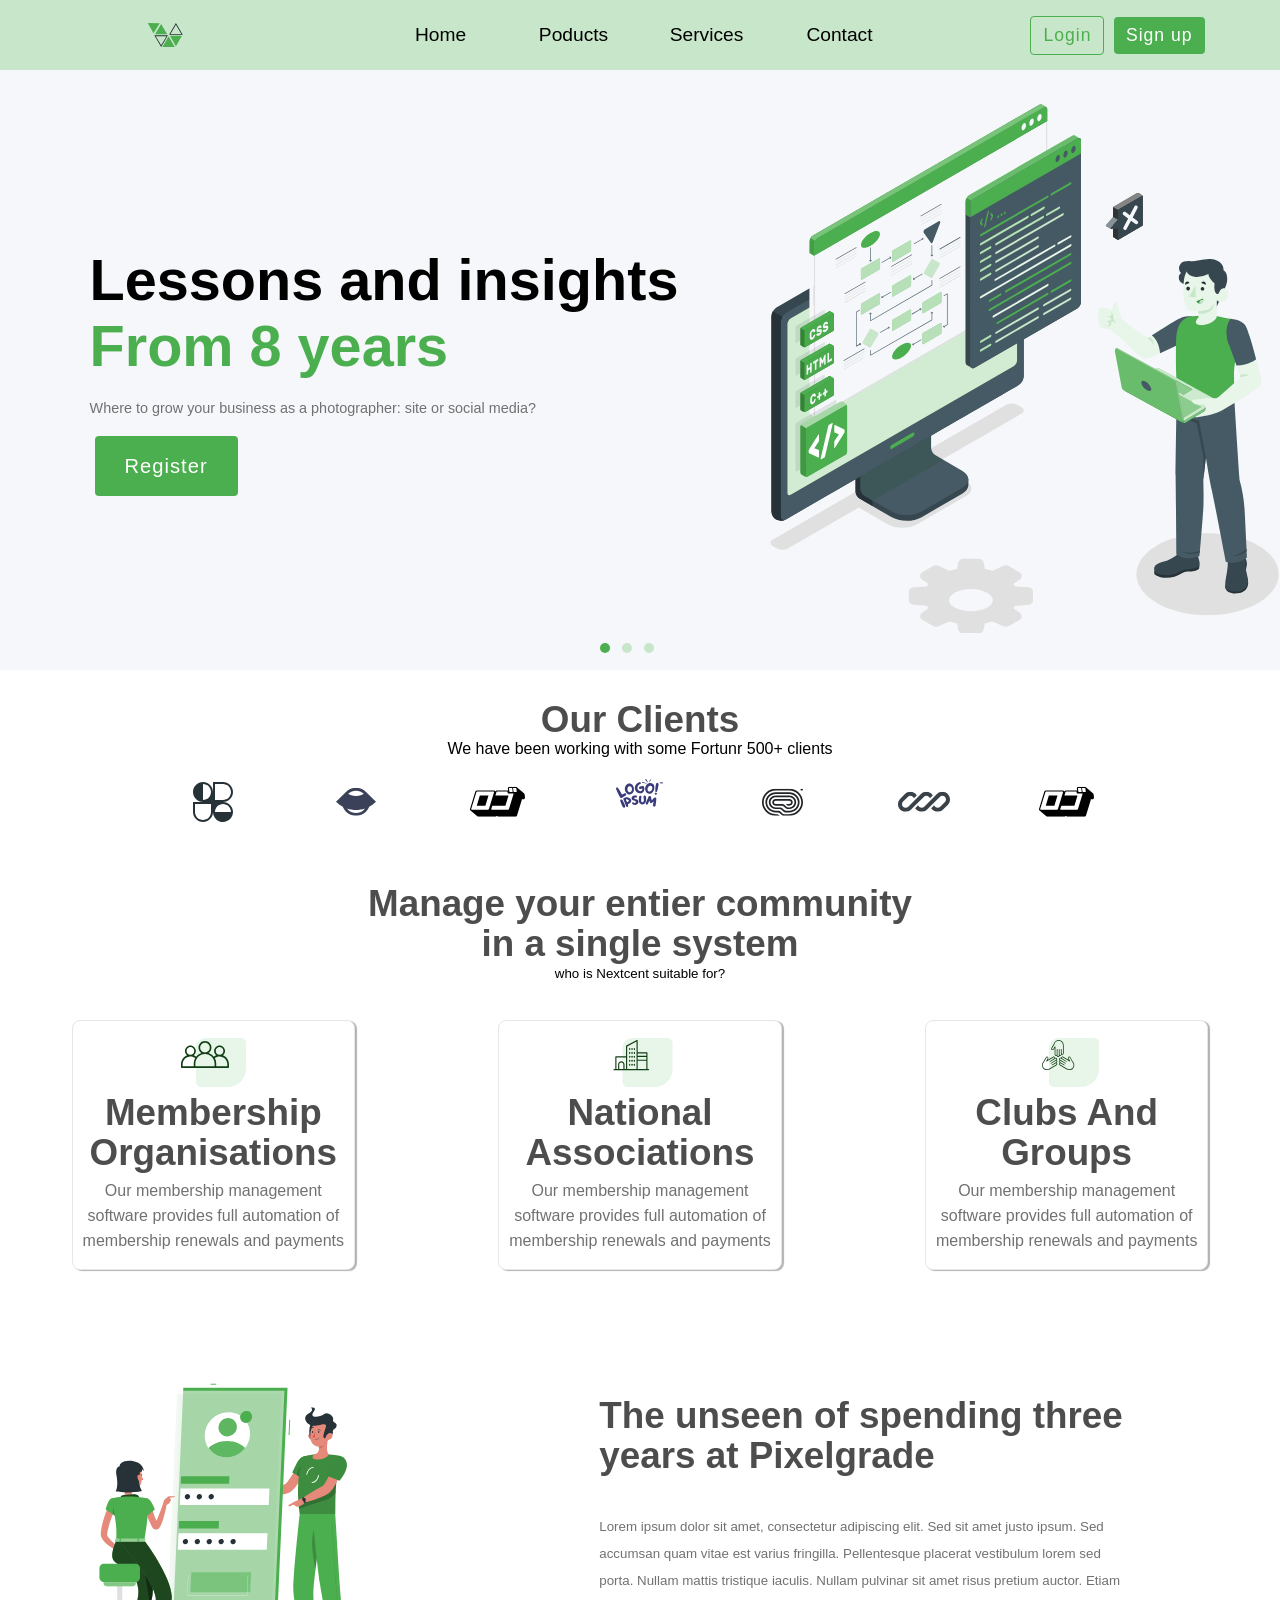
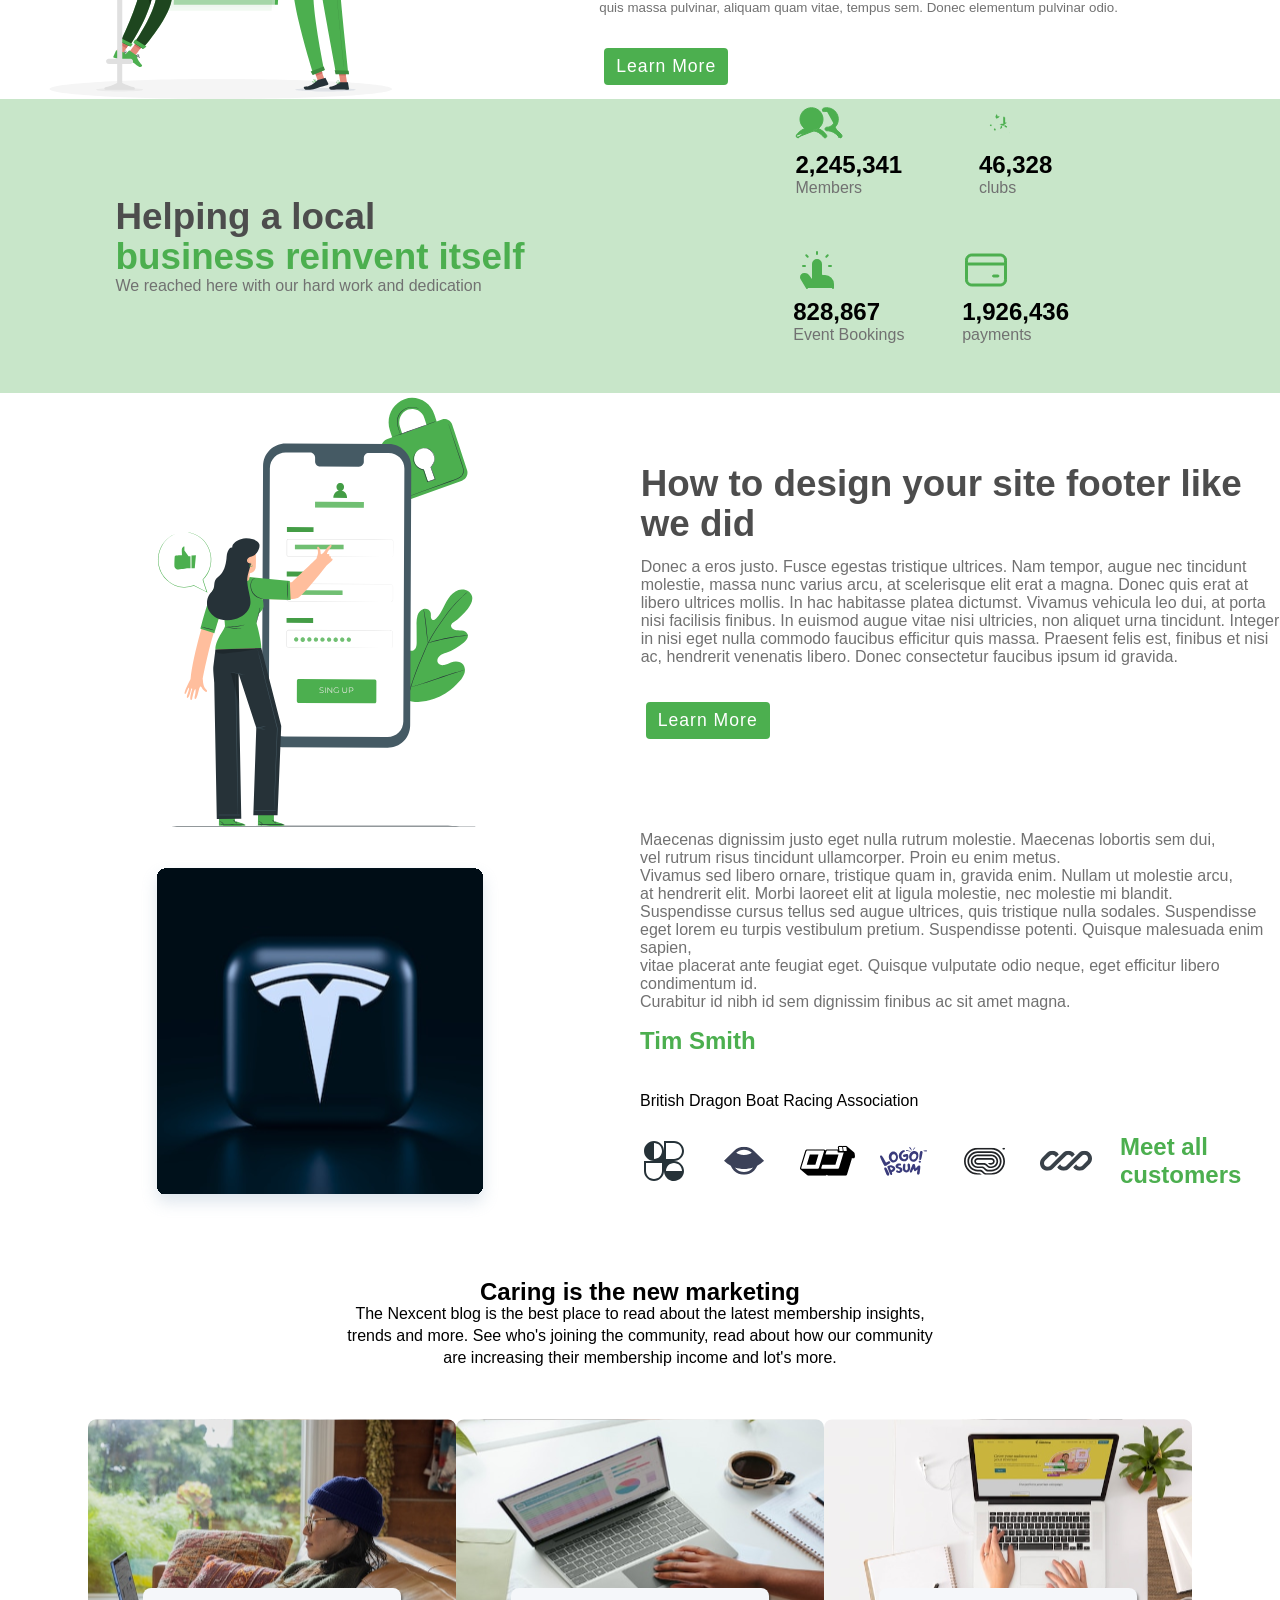
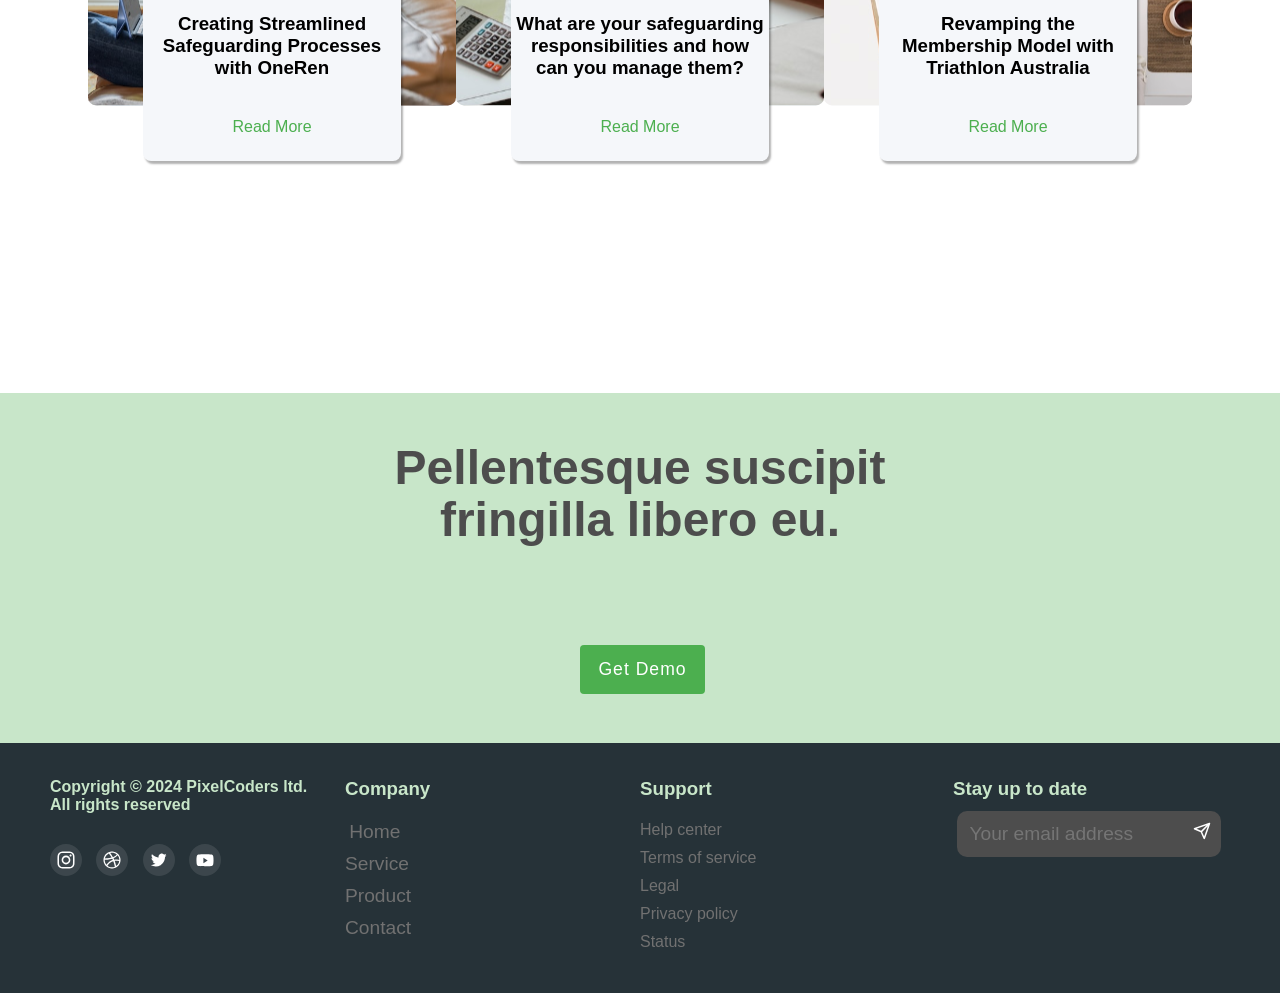
<file: docs/index.html>
<!DOCTYPE html>
<html lang="en">
<head>
    <meta charset="UTF-8">
    <meta name="viewport" content="width=device-width, initial-scale=1.0">
    <meta name="description" content="ecomerce web site">
    <title>Document</title>
    <link rel="stylesheet" href="style.css">
</head>
<body>
   
        <nav>
                <img class="logo" src="images/logo.svg" alt="">
            <ul>
                <li><a href="">Home</a></li>
                <li><a href="">Poducts</a></li>
                <li><a href="">Services</a></li>
                <li><a href="">Contact</a></li>
            </ul>
            <div class="auth">
                <button id="login">Login</button>
                <button id="signup">Sign up</button>
            </div>
        </nav>
 
<!-- container main -->
<div class="container">
    <div class="leftContent">
        <h1>Lessons and insights <br> <span>From 8 years</span></h1>
        <p class="descrption" style="font-size: 0.5em;">Where to grow your business as a photographer: site or social media?</p>
        <button class="registBtn">Register</button>
    </div>
    <!-- now that you now how to type wit hall en ten finrers  -->
    <div class="rightContent">
        <img src="images/homeMainImge.svg" alt="">
    </div>
    <div class="dots">
        <span class="active"></span>
        <span></span>
        <span></span>
    </div>
</div>
<!-- container main -->


<!-- our clinets -->
  <section class="ourclinets">
    <div>
        <h2 class="title">Our Clients</h2>
        <p title="descrption">We have been working with some Fortunr 500+ clients</p>
    </div>
    <div class="companysLogo">
        <span></span>
        <img src="icons/one.svg" alt="">
        <img src="icons/two.svg" alt="">
        <img src="icons/three.svg" alt="">
        <img src="icons/four.svg" alt="">
        <img src="icons/five.svg" alt="">
        <img src="icons/six.svg" alt="">
        <img src="icons/seven.svg" alt="">
        <span></span>
    </div>
    <div>
        <h2 class="title">Manage your entier community <br> in a single system</h2>
        <small>who is Nextcent suitable for?</small>
    </div>
    <div class="teams">
        <div class="membership">
            <img src="icons/members.svg" alt="">
            <h2 class="title">Membership <br> Organisations</h2>
            <p class="descrption">
                Our membership management <br>
                software provides full automation of <br>
                membership renewals and payments
            </p>
        </div>
        <div class="nationl">
            <img src="icons/national.svg" alt="">
            <h2 class="title">National <br> Associations</h2>
            <p class="descrption">
                Our membership management <br>
                software provides full automation of <br>
                membership renewals and payments
            </p>
        </div>
        <div class="clubs">
            <img src="icons/clube.svg" alt="">
            <h2 class="title">Clubs And <br> Groups</h2>
            <p class="descrption">
                Our membership management <br>
                software provides full automation of <br>
                membership renewals and payments
            </p>
        </div>
    </div>
</section>
  <div style="height: 100px;"></div>
<!-- our clinets -->

<!-- achivment -->
    <section class="achivments">
        <div class="item-1">
            <img src="images/mobile-login-rafiki.svg" alt="">
        </div>
        <div class="item-2">
            <h2 class="title">The unseen of spending three <br> years at Pixelgrade</h2>
            <small>
                Lorem ipsum dolor sit amet, consectetur adipiscing elit. Sed sit amet justo ipsum. Sed <br>
                accumsan quam vitae est varius fringilla. Pellentesque placerat vestibulum lorem sed <br>
                 porta. Nullam mattis tristique iaculis. Nullam pulvinar sit amet risus pretium auctor. Etiam <br>
                 quis massa pulvinar, aliquam quam vitae, tempus sem. Donec elementum pulvinar odio.
            </small>
            <button class="btn-learn-more">
                Learn More
            </button>
        </div>
    </section>
<!-- achivment -->

<!-- helping section -->
  <div class="helping">
    <div class="item-1">
        <h2 class="title">
            Helping a local <br>
            <span>business reinvent itself</span>
        </h2>
        <p class="descrption">We reached here with our hard work and dedication</p>
    </div>

    <div class="item-2">
        <div class="members">
            <img src="icons/membersIcon.svg" alt="">
            <div>
                <h2>2,245,341</h2>
                <p class="descrption">Members</p>
            </div>
        </div>
        <div class="clubs">
            <img src="icons/clubsIcon.svg" alt="">
            <div>
                <h2>46,328</h2>
                <p class="descrption">clubs</p>
            </div>
        </div>
        <div class="event-bookings">
            <img src="icons/evntBookingIcon.svg" alt="">
            <div>
                <h2>828,867</h2>
                <p class="descrption">Event Bookings</p>
            </div>
        </div>
        <div class="payments">
            <img src="icons/payments.svg" alt="">
            <div>
                <h2>1,926,436</h2>
                <p class="descrption">payments</p>
            </div>
        </div>
       
    </div>
  </div>
<!-- helping section -->

<!-- how to design -->
  <section class="how-to-design">
    <div class="item-1">
        <img src="images/how-to-design.svg" alt="">
    </div>
    <div class="item-2">
        <h2 class="title">
            How to design your site footer like <br>
             we did
            </h2>

        <p class="descrption">
            Donec a eros justo. Fusce egestas tristique ultrices. Nam tempor, augue nec tincidunt <br>
             molestie, massa nunc varius arcu, at scelerisque elit erat a magna. Donec quis erat at <br>
              libero ultrices mollis. In hac habitasse platea dictumst. Vivamus vehicula leo dui, at porta <br>
               nisi facilisis finibus. In euismod augue vitae nisi ultricies,
             non aliquet urna tincidunt. Integer <br>
              in nisi eget nulla commodo faucibus efficitur quis massa. Praesent felis est, finibus et nisi <br>
               ac, hendrerit venenatis libero. Donec consectetur faucibus ipsum id gravida.
        </p>
        <button>Learn More</button>
    </div>
  </section>
<!-- how to design -->

<!-- all customers -->
  <section class="customers">
    <div class="item-1">
        <img src="images/tisla.svg" alt="">
    </div>

    <div class="item-2">
        <p class="descrption">
            Maecenas dignissim justo eget nulla rutrum molestie. Maecenas lobortis sem dui, <br>
            vel rutrum risus tincidunt ullamcorper. Proin eu enim metus. <br>
          Vivamus sed libero ornare, tristique quam in, gravida enim. Nullam ut molestie arcu, <br>
           at hendrerit elit. Morbi laoreet elit at ligula molestie, nec molestie mi blandit. <br>
            Suspendisse cursus tellus sed augue ultrices, quis tristique nulla sodales. Suspendisse <br>
             eget lorem eu turpis vestibulum pretium. Suspendisse potenti. Quisque malesuada enim sapien,  <br>
             vitae placerat ante feugiat eget. Quisque vulputate odio neque, eget efficitur libero condimentum id. <br>
              Curabitur id nibh id sem dignissim finibus ac sit amet magna.
        </p>
        <h2>Tim Smith</h2>
        <p class="dedication">British Dragon Boat Racing Association </p>
        <div class="icons">
         <img src="icons/one.svg" alt="">
        <img src="icons/two.svg" alt="">
        <img src="icons/three.svg" alt="">
        <img src="icons/four.svg" alt="">
        <img src="icons/five.svg" alt="">
        <img src="icons/six.svg" alt="">
        <h2>Meet all customers</h2>
    </div>
    </div>
  </section>
<!-- all customers -->

<!-- caring -->
 <section class="caring">
    <div class="item-1" >

        <h2>Caring is the new marketing</h2>
        <p>
            The Nexcent blog is the best place to read about the latest membership insights, <br>
             trends and more. See who's joining the community, read about how our community <br>
             are increasing their membership income and lot's more.
        </p>
    </div>
    <div class="cards">

        <img class="imgOne" src="images/streamlined.svg" alt="">
        <img class="imgTwo" src="images/safeguarding.svg" alt="">
        <img class="imgThree" src="images/membership.svg" alt="">
       
        <div class="card streamlined">
            <h3 class="">
                Creating Streamlined Safeguarding Processes with OneRen
            </h3>
            <p>Read More</p>
        </div>
        <div class="card safeguarding">
            <h3 class="">
                What are your safeguarding responsibilities and how can you manage them?
            </h3>
            <p>Read More</p>
        </div>
        <div class="card membership">
            <h3 class="">
                Revamping the Membership Model with Triathlon Australia
            </h3>
            <p>Read More</p>
        </div>
    </div>
    

</section>
<!-- caring -->

<!-- get demo -->
  <section class="demo">
    <h2 class="title" style="font-size: 3em; line-height: 52px;">
        Pellentesque suscipit <br> fringilla libero eu.
    </h2>
    <button>
        Get Demo
    </button>
  </section>
<!-- get demo -->

<!-- footer -->
    <footer>
        <div class="item item-1">
            <h4>
                Copyright © 2024 PixelCoders ltd.
                <br>
                <span>
                    All rights reserved
                </span>
            </h4>
            
            <span>
                <img src="icons/socialMediaIcons/insta.svg" alt="">
                <img src="icons/socialMediaIcons/b.svg" alt="">
                <img src="icons/socialMediaIcons/x.svg" alt="">
                <img src="icons/socialMediaIcons/youtube.svg" alt="">
            </span>
        </div>
        <div class="item item-2">
            <h3>
                Company
            </h3>
            <ul class="company">
                <li><a href="" class="item1">Home</a></li>
                <li><a href="" class="item2">Service</a></li>
                <li><a href="" class="item3">Product</a></li>
                <li><a href="" class="item4">Contact</a></li>
            </ul>
        </div>
        <div class="item item-3">
            <h3>
                Support
            </h3>
            <ul>
                <li>Help center</li>
                <li>Terms of service</li>
                <li>Legal</li>
                <li>Privacy policy</li>
                <li>Status</li>
            </ul>
        </div>
        <div class="item item-4">
            <h3 style="margin-left: 18px ;">Stay up to date</h3>
            <!--  now that you nokwh you now ho -->
            <div>

                <img class="send-icon" src="icons/send.svg" alt="">
                <input type="text" placeholder="Your email address">
            </div>
        </div>
    </footer>
<!-- footer -->
</body>
</html>
</file>
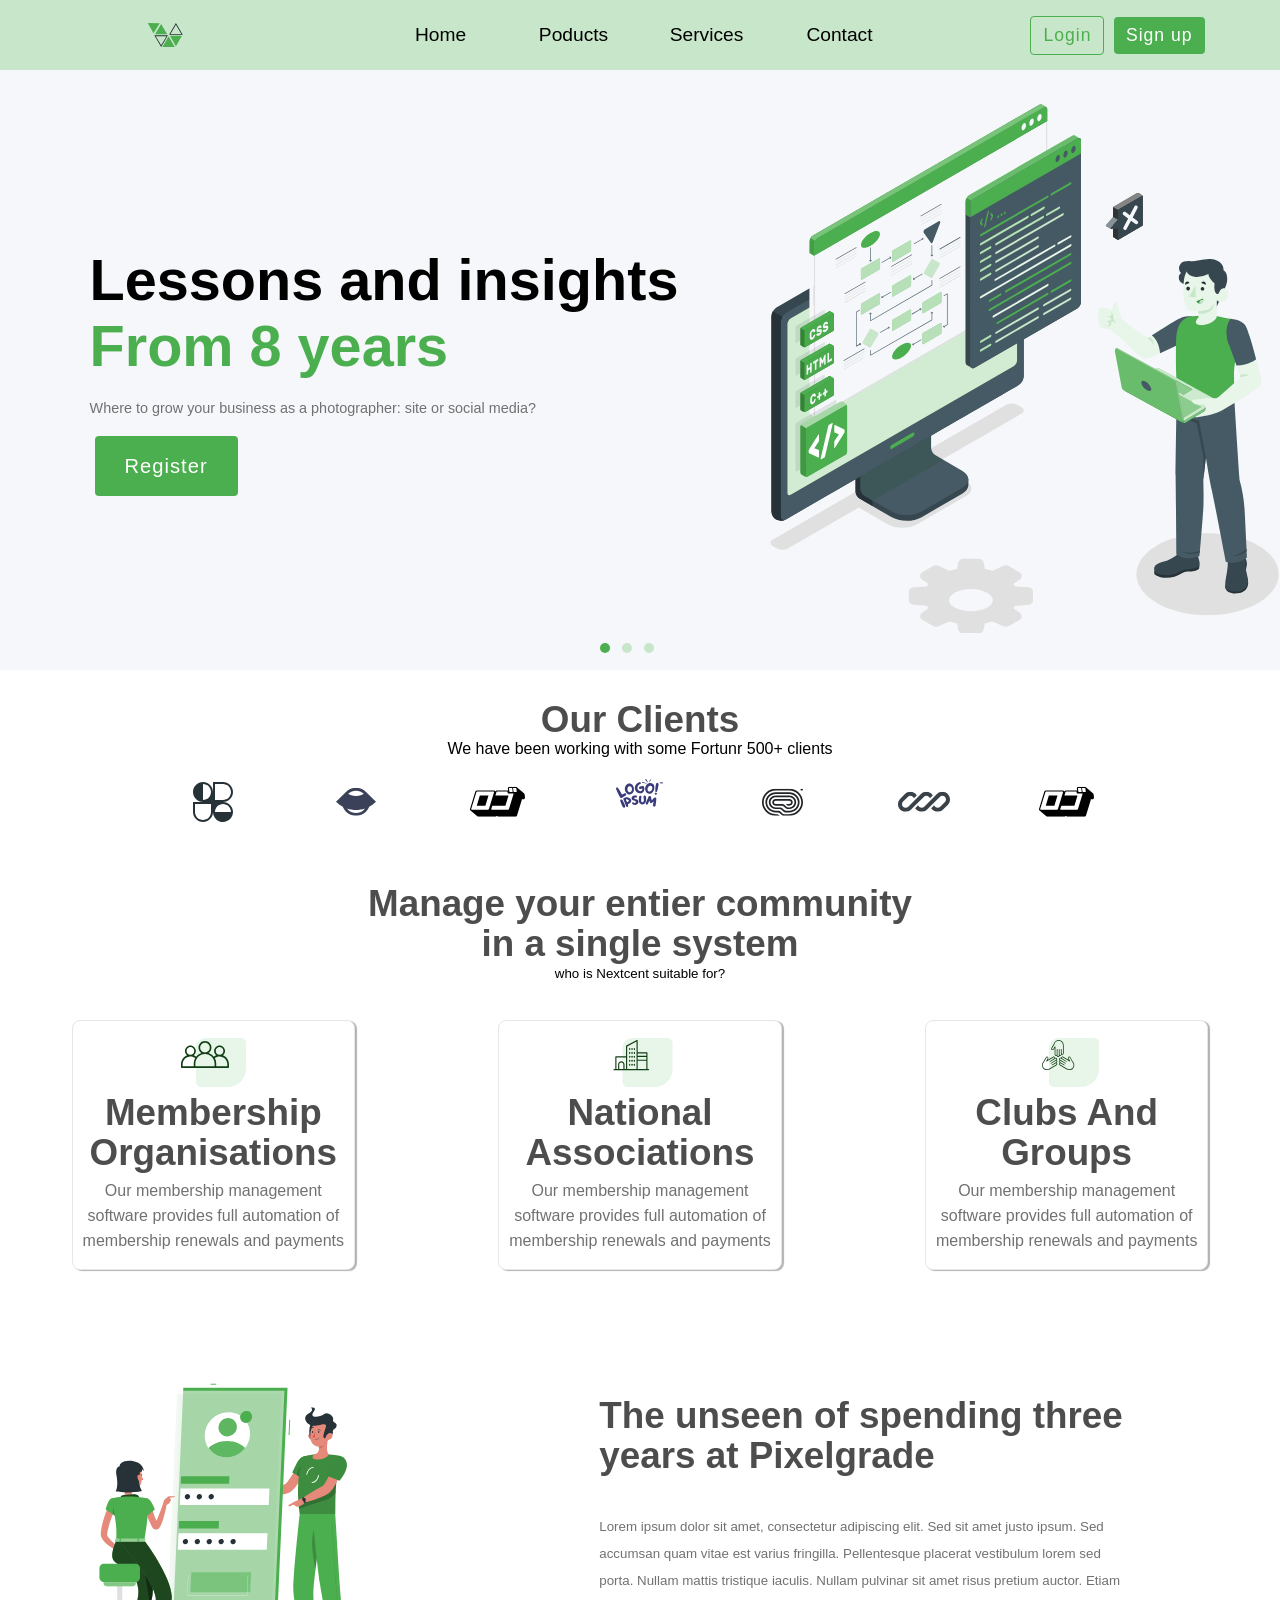
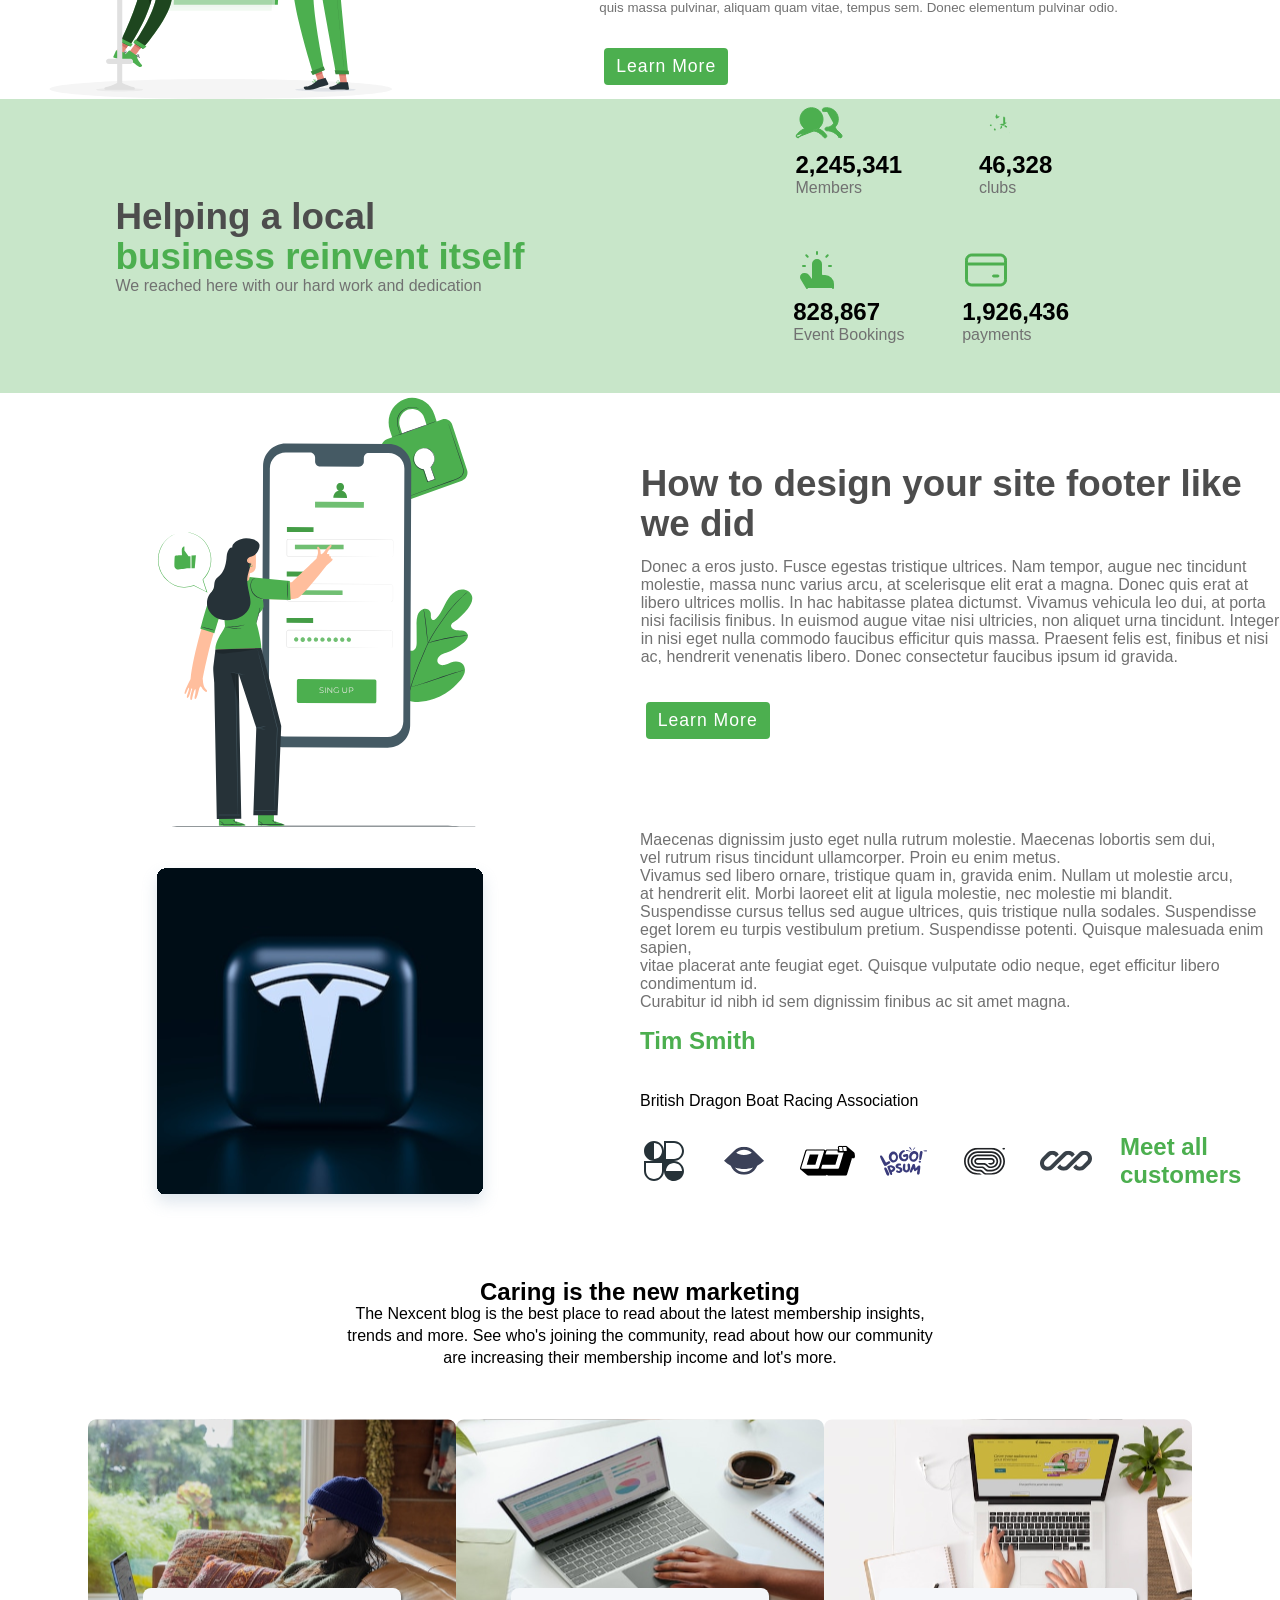
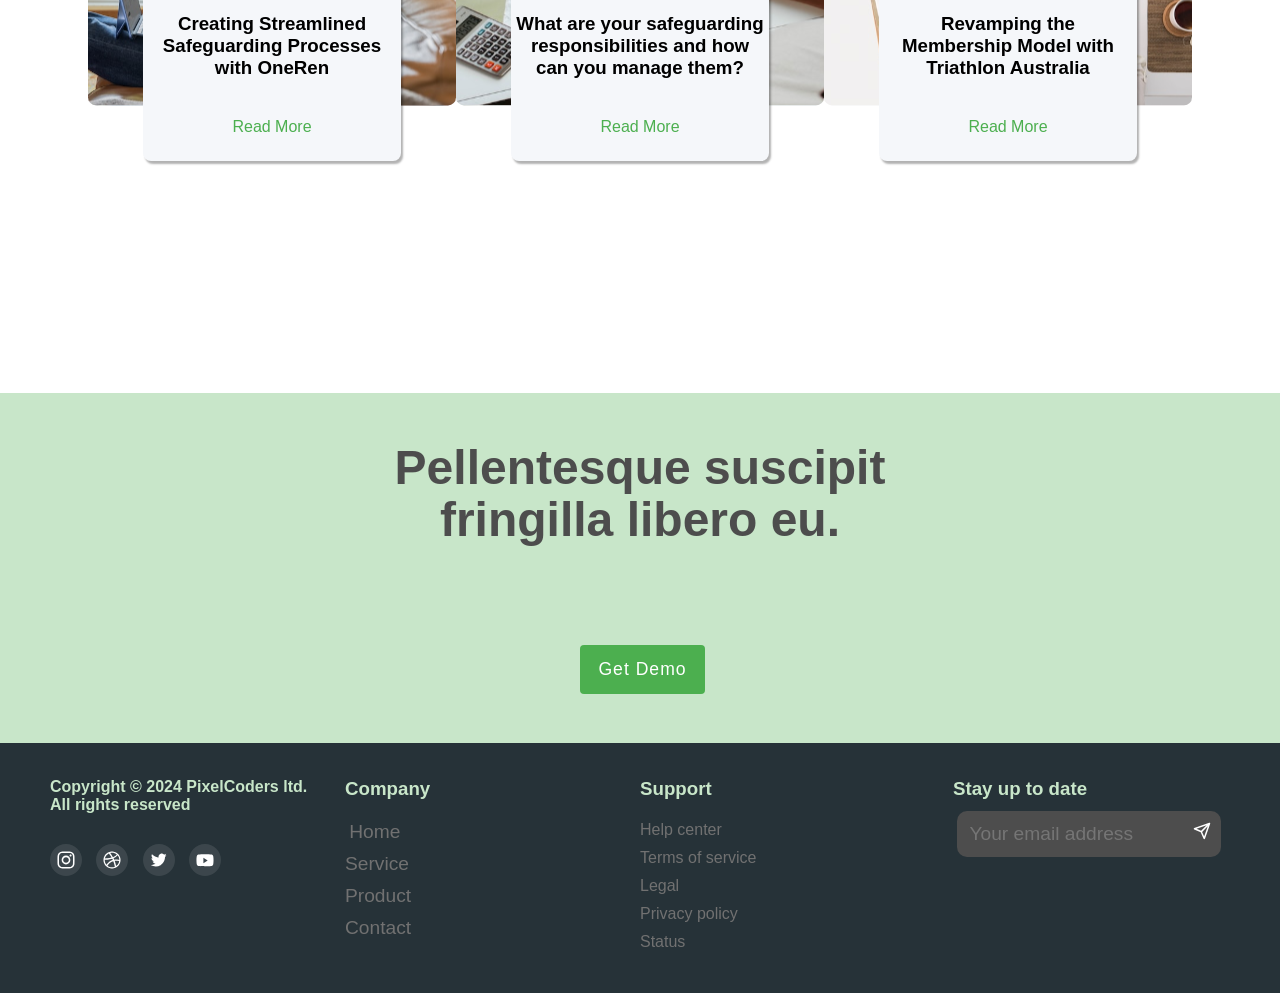
<file: pages/index.html>
<!DOCTYPE html>
<html lang="en">
<head>
    <meta charset="UTF-8">
    <meta name="viewport" content="width=device-width, initial-scale=1.0">
    <meta name="description" content="ecomerce web site">
    <title>Document</title>
    <link rel="stylesheet" href="../assets/styles/main-style.css">
</head>
<body>
   
        <nav>
                <img class="logo" src="../assets/images/logo.svg" alt="">
            <ul>
                <li><a href="">Home</a></li>
                <li><a href="">Poducts</a></li>
                <li><a href="">Services</a></li>
                <li><a href="">Contact</a></li>
            </ul>
            <div class="auth">
                <button id="login">Login</button>
                <button id="signup">Sign up</button>
            </div>
        </nav>
 
<!-- container main -->
<div class="container">
    <div class="leftContent">
        <h1>Lessons and insights <br> <span>From 8 years</span></h1>
        <p class="descrption" style="font-size: 0.5em;">Where to grow your business as a photographer: site or social media?</p>
        <button class="registBtn">Register</button>
    </div>
    <!-- now that you now how to type wit hall en ten finrers  -->
    <div class="rightContent">
        <img src="../assets/images/homeMainImge.svg" alt="">
    </div>
    <div class="dots">
        <span class="active"></span>
        <span></span>
        <span></span>
    </div>
</div>
<!-- container main -->


<!-- our clinets -->
  <section class="ourclinets">
    <div>
        <h2 class="title">Our Clients</h2>
        <p title="descrption">We have been working with some Fortunr 500+ clients</p>
    </div>
    <div class="companysLogo">
        <span></span>
        <img src="../assets/icons/one.svg" alt="">
        <img src="../assets/icons/two.svg" alt="">
        <img src="../assets/icons/three.svg" alt="">
        <img src="../assets/icons/four.svg" alt="">
        <img src="../assets/icons/five.svg" alt="">
        <img src="../assets/icons/six.svg" alt="">
        <img src="../assets/icons/seven.svg" alt="">
        <span></span>
    </div>
    <div>
        <h2 class="title">Manage your entier community <br> in a single system</h2>
        <small>who is Nextcent suitable for?</small>
    </div>
    <div class="teams">
        <div class="membership">
            <img src="../assets/icons/members.svg" alt="">
            <h2 class="title">Membership <br> Organisations</h2>
            <p class="descrption">
                Our membership management <br>
                software provides full automation of <br>
                membership renewals and payments
            </p>
        </div>
        <div class="nationl">
            <img src="../assets/icons/national.svg" alt="">
            <h2 class="title">National <br> Associations</h2>
            <p class="descrption">
                Our membership management <br>
                software provides full automation of <br>
                membership renewals and payments
            </p>
        </div>
        <div class="clubs">
            <img src="../assets/icons/clube.svg" alt="">
            <h2 class="title">Clubs And <br> Groups</h2>
            <p class="descrption">
                Our membership management <br>
                software provides full automation of <br>
                membership renewals and payments
            </p>
        </div>
    </div>
</section>
  <div style="height: 100px;"></div>
<!-- our clinets -->

<!-- achivment -->
    <section class="achivments">
        <div class="item-1">
            <img src="../assets/images/mobile-login-rafiki.svg" alt="">
        </div>
        <div class="item-2">
            <h2 class="title">The unseen of spending three <br> years at Pixelgrade</h2>
            <small>
                Lorem ipsum dolor sit amet, consectetur adipiscing elit. Sed sit amet justo ipsum. Sed <br>
                accumsan quam vitae est varius fringilla. Pellentesque placerat vestibulum lorem sed <br>
                 porta. Nullam mattis tristique iaculis. Nullam pulvinar sit amet risus pretium auctor. Etiam <br>
                 quis massa pulvinar, aliquam quam vitae, tempus sem. Donec elementum pulvinar odio.
            </small>
            <button class="btn-learn-more">
                Learn More
            </button>
        </div>
    </section>
<!-- achivment -->

<!-- helping section -->
  <div class="helping">
    <div class="item-1">
        <h2 class="title">
            Helping a local <br>
            <span>business reinvent itself</span>
        </h2>
        <p class="descrption">We reached here with our hard work and dedication</p>
    </div>

    <div class="item-2">
        <div class="members">
            <img src="../assets/icons/membersIcon.svg" alt="">
            <div>
                <h2>2,245,341</h2>
                <p class="descrption">Members</p>
            </div>
        </div>
        <div class="clubs">
            <img src="../assets/icons/clubsIcon.svg" alt="">
            <div>
                <h2>46,328</h2>
                <p class="descrption">clubs</p>
            </div>
        </div>
        <div class="event-bookings">
            <img src="../assets/icons/evntBookingIcon.svg" alt="">
            <div>
                <h2>828,867</h2>
                <p class="descrption">Event Bookings</p>
            </div>
        </div>
        <div class="payments">
            <img src="../assets/icons/payments.svg" alt="">
            <div>
                <h2>1,926,436</h2>
                <p class="descrption">payments</p>
            </div>
        </div>
       
    </div>
  </div>
<!-- helping section -->

<!-- how to design -->
  <section class="how-to-design">
    <div class="item-1">
        <img src="../assets/images/how-to-design.svg" alt="">
    </div>
    <div class="item-2">
        <h2 class="title">
            How to design your site footer like <br>
             we did
            </h2>

        <p class="descrption">
            Donec a eros justo. Fusce egestas tristique ultrices. Nam tempor, augue nec tincidunt <br>
             molestie, massa nunc varius arcu, at scelerisque elit erat a magna. Donec quis erat at <br>
              libero ultrices mollis. In hac habitasse platea dictumst. Vivamus vehicula leo dui, at porta <br>
               nisi facilisis finibus. In euismod augue vitae nisi ultricies,
             non aliquet urna tincidunt. Integer <br>
              in nisi eget nulla commodo faucibus efficitur quis massa. Praesent felis est, finibus et nisi <br>
               ac, hendrerit venenatis libero. Donec consectetur faucibus ipsum id gravida.
        </p>
        <button>Learn More</button>
    </div>
  </section>
<!-- how to design -->

<!-- all customers -->
  <section class="customers">
    <div class="item-1">
        <img src="../assets/images/tisla.svg" alt="">
    </div>

    <div class="item-2">
        <p class="descrption">
            Maecenas dignissim justo eget nulla rutrum molestie. Maecenas lobortis sem dui, <br>
            vel rutrum risus tincidunt ullamcorper. Proin eu enim metus. <br>
          Vivamus sed libero ornare, tristique quam in, gravida enim. Nullam ut molestie arcu, <br>
           at hendrerit elit. Morbi laoreet elit at ligula molestie, nec molestie mi blandit. <br>
            Suspendisse cursus tellus sed augue ultrices, quis tristique nulla sodales. Suspendisse <br>
             eget lorem eu turpis vestibulum pretium. Suspendisse potenti. Quisque malesuada enim sapien,  <br>
             vitae placerat ante feugiat eget. Quisque vulputate odio neque, eget efficitur libero condimentum id. <br>
              Curabitur id nibh id sem dignissim finibus ac sit amet magna.
        </p>
        <h2>Tim Smith</h2>
        <p class="dedication">British Dragon Boat Racing Association </p>
        <div class="icons">
         <img src="../assets/icons/one.svg" alt="">
        <img src="../assets/icons/two.svg" alt="">
        <img src="../assets/icons/three.svg" alt="">
        <img src="../assets/icons/four.svg" alt="">
        <img src="../assets/icons/five.svg" alt="">
        <img src="../assets/icons/six.svg" alt="">
        <h2>Meet all customers</h2>
    </div>
    </div>
  </section>
<!-- all customers -->

<!-- caring -->
 <section class="caring">
    <div class="item-1" >

        <h2>Caring is the new marketing</h2>
        <p>
            The Nexcent blog is the best place to read about the latest membership insights, <br>
             trends and more. See who's joining the community, read about how our community <br>
             are increasing their membership income and lot's more.
        </p>
    </div>
    <div class="cards">

        <img class="imgOne" src="../assets/images/streamlined.svg" alt="">
        <img class="imgTwo" src="../assets/images/safeguarding.svg" alt="">
        <img class="imgThree" src="../assets/images/membership.svg" alt="">
       
        <div class="card streamlined">
            <h3 class="">
                Creating Streamlined Safeguarding Processes with OneRen
            </h3>
            <p>Read More</p>
        </div>
        <div class="card safeguarding">
            <h3 class="">
                What are your safeguarding responsibilities and how can you manage them?
            </h3>
            <p>Read More</p>
        </div>
        <div class="card membership">
            <h3 class="">
                Revamping the Membership Model with Triathlon Australia
            </h3>
            <p>Read More</p>
        </div>
    </div>
    

</section>
<!-- caring -->

<!-- get demo -->
  <section class="demo">
    <h2 class="title" style="font-size: 3em; line-height: 52px;">
        Pellentesque suscipit <br> fringilla libero eu.
    </h2>
    <button>
        Get Demo
    </button>
  </section>
<!-- get demo -->

<!-- footer -->
    <footer>
        <div class="item item-1">
            <h4>
                Copyright © 2024 PixelCoders ltd.
                <br>
                <span>
                    All rights reserved
                </span>
            </h4>
            
            <span>
                <img src="../assets/icons/socialMediaIcons/insta.svg" alt="">
                <img src="../assets/icons/socialMediaIcons/b.svg" alt="">
                <img src="../assets/icons/socialMediaIcons/x.svg" alt="">
                <img src="../assets/icons/socialMediaIcons/youtube.svg" alt="">
            </span>
        </div>
        <div class="item item-2">
            <h3>
                Company
            </h3>
            <ul class="company">
                <li><a href="" class="item1">Home</a></li>
                <li><a href="" class="item2">Service</a></li>
                <li><a href="" class="item3">Product</a></li>
                <li><a href="" class="item4">Contact</a></li>
            </ul>
        </div>
        <div class="item item-3">
            <h3>
                Support
            </h3>
            <ul>
                <li>Help center</li>
                <li>Terms of service</li>
                <li>Legal</li>
                <li>Privacy policy</li>
                <li>Status</li>
            </ul>
        </div>
        <div class="item item-4">
            <h3 style="margin-left: 18px ;">Stay up to date</h3>
            <!--  now that you nokwh you now ho -->
            <div>

                <img class="send-icon" src="../assets/icons/send.svg" alt="">
                <input type="text" placeholder="Your email address">
            </div>
        </div>
    </footer>
<!-- footer -->
</body>
</html>
</file>
<file: docs/style.css>
*{
    padding: 0;
    margin: 0;
    box-sizing: border-box;
    font-family: Arial, Helvetica, sans-serif;
}

:root{
    
    --primary-color: #4CAF4F;
    --secondery-color: #C8E6C9;
    --gray-color: #717171;
    --title-color: #4D4D4D;
}

.descrption{
    color: var(--gray-color);
}

nav{
    background-color: var(--secondery-color);
    height: 70px;
    padding-left: 70px;
    padding-right: 70px;
    display: grid;
    grid-template-columns: 1fr 4fr 1fr ;
    align-items: center;
    justify-items: center;
}


ul{
    list-style: none;
    width: 70%;
    display: grid;
    grid-template-columns: 1fr 1fr 1fr 1fr ;
    justify-content: center;
}


li{
    text-align: center;
}
    
a{
    text-decoration: none;
    font-size: 1.2em;
    color: #000;
    transition: .3s ease;
    }

a:hover{
    color: var(--primary-color);
}




button{
    padding: 8px 12px;
    border: none;
    border-radius: 4px;
    font-size: 1.1em;
    color: #fff;
    cursor: pointer;
    transition: .3s ease;
    letter-spacing: 1px;
    margin-left: 5px;
}

button:hover{
    transform: translateY(-3px);
    box-shadow: 3px 3px 5px rgba(0, 0, 0, 0.3);
}

#login{
    color: var(--primary-color);
    background-color: var(--secondery-color);
    border: solid var(--primary-color) 1px;
}


#signup{
    background-color: var(--primary-color);
}

.container{
    background-color: #F5F7FA;
    padding-top: 25px;
    display: grid;
    grid-template-columns: 3fr 2fr;
    grid-template-rows: 1fr;
    align-items: center;
    justify-items: center;
    height: 600px;
}

.registBtn{
    background-color: var(--primary-color);
    font-size: 0.7em;
    padding: 8px 30px;
}

.leftContent{
    height: 45%;
    font-size: 1.8em;
    display: grid;
    justify-items: start;
}

.leftContent span{
    color: var(--primary-color);
}

.rightContent{
    transform: scale(1.3);
}


.dots{
    position: relative;
    left: 36%;
    transform: translate(-50%,-50%);
    display: grid;
    grid-template-columns: repeat(3,1fr);
}


.dots span{
    margin: 6px;
    height: 10px;
    width: 10px;
    display: block;
    border-radius: 100%;
    background-color: var(--secondery-color);
    cursor: pointer;
}

.dots span.active{
    background-color: var(--primary-color);
}

.title{
    font-size: 2.3em;
    line-height: 40px;
    color: var(--title-color);
}

.ourclinets{
    height: 600px;
    display: grid;
    grid-template-rows: 1fr 2fr 4fr 1fr ;
    text-align: center;
    align-items: center;
    padding-top: 30px;
}

.companysLogo{
    width: 100%;
    display: grid;
    grid-template-columns: 1fr 1fr 1fr 1fr 1fr 1fr 1fr 1fr 1fr ;
    justify-items: center;
    
}

.teams {
    display: grid;
    justify-items: center;
    grid-template-columns: 1fr 1fr 1fr;
    line-height: 25px;
}

.teams div{
    background-color: rgb(255, 255, 255);
    border: 0.5px solid rgb(230, 230, 230);
    display: grid;
    justify-items: center;
    height: 250px;
    padding: 10px;
    border-radius: 8px;
    box-shadow: 2px 1px 1px rgba(0, 0, 0, 0.3);
    transform: all .4s ease;
    cursor: pointer;
}

.achivments{
    display: grid;
    grid-template-columns: 1fr 2fr;
    justify-items: center;
}

.btn-learn-more{
    background-color: var(--primary-color);
}

.achivments .item-1{
    display: grid;
}

.achivments .item-2{
    display: grid;
    justify-items: start;
    grid-template-rows: 2fr 2fr 1fr;
    align-items: center;
}

.achivments .item-2 small {
    line-height: 27px;
    color: var(--gray-color);
}

.helping{
    display: grid;
    background-color: var(--secondery-color);
    grid-template-columns: 1fr 1fr;
    justify-items: center;
    align-items: center;
}



.helping .item-2{
    display: grid;
    grid-template-columns: 1fr 2fr;
    grid-template-rows: 1fr 2fr;
    align-items: center;
    justify-items: center;
}

.helping .item-1 span{
    color: var(--primary-color);
}


.how-to-design{
    display: grid;
    grid-template-columns: 1fr 1fr;
    align-items: center;
    justify-items: center;
}

.how-to-design .item-2{
    display: grid;
    align-items: center;
    justify-items: start;
    grid-template-rows: 1fr 1fr 1fr ;
}

.how-to-design button{
    background-color: var(--primary-color);
}

.customers{
    display: grid;
    grid-template-columns: 1fr 1fr;
    justify-items: center;
    align-items: center;
    /* background-color: red; */
    height: 400px;
}

.customers .item-2{
    display: grid;
    grid-template-rows: 3fr 1fr 1fr 1fr 1fr ;
    align-items: center;
}


.customers .item-2 .icons{
    /* background-color: green; */
    display: grid;
    grid-template-columns: 1fr 1fr 1fr 1fr 1fr 1fr 2fr;
    align-items: center;
}


.customers .item-2 h2{
    color: var(--primary-color);
}

.cards{
    padding-top: 50px;
    display: grid;
    grid-template-columns:  1fr 2fr 2fr 2fr 1fr;
    grid-template-rows: repeat(2, 1fr);
    align-items: center;
    justify-items: center;
} 

.cards .card p{
    color: var(--primary-color);
}
.caring .item-1{
    text-align: center;
     margin-top: 50px;
      line-height: 22px;
}

.caring .item-2 p{
    color: red;
}

.caring .streamlined{
    grid-row: 2;
    grid-column: 2;
}

.caring .safeguarding{
    grid-row: 2;
    grid-column: 3;
}

.caring .membership{
    grid-row: 2;
    grid-column: 4;
}
.caring .cards .imgOne{
    grid-row: 1;
    grid-column: 2;
}


.caring .cards .imgTwo{
    grid-row: 1;
    grid-column: 3;
}

.cards .imgThree{
    grid-row: 1;
    grid-column: 4;
}

.card {
    box-shadow: 2px 3px 2px rgba(0, 0, 0, 0.3);
    background-color: #F5F7FA;
    height: 60%;
    width: 70%;
    display: grid;
    align-items: center;
    justify-items: center;
    text-align: center;
    padding: 5px;
    margin-top: -350px;
    border-radius: 8px;
    cursor: pointer;
}

.demo{
    background-color: var(--secondery-color);
    height: 350px;
    text-align: center;
    display: grid;
    justify-items: center;
    align-items: center;
}

.demo button{
    background-color: var(--primary-color);
    padding: 14px 18px;
}

/* footer */

footer{
    background-color: #263238;
    padding-top: 20px;
    height: 250px;
    display: grid;
    grid-template-columns: repeat(4, 1fr);
    align-items: center;
    justify-items: start;
    padding-left: 50px;
    padding-right: 50px;
    
}

footer .item {
    display: grid;
    grid-template-rows: 1fr 5fr;
    align-items: center;
    justify-items: start;
    /* background-color: red; */
    align-items: start;
    height: 200px;
}


footer .item-2 ul{
   display: inline-block;
   text-align: start;
    /* grid-template-rows: repeat(4, 1fr); */

}

footer .item-2 ul li {
    padding-top: 10px;
}
footer .item-2 ul li a{
    color: var(--gray-color);
}

footer .item-3 ul {
    display: inline-block;
}

footer .item-3 ul li{
    display: block;
    text-align: start;
    padding-top: 10px;
    width: 120px;
    color: var(--gray-color);
}

footer h3{
    color: var(--secondery-color);
}

footer h4{
    color: var(--secondery-color);
}

footer input{
    outline: none;
    padding: 12px ;
    border: none;
    color: #fff;
    font-size: 1.2em;
    border-radius: 10px;
    background-color: #4D4D4D;
}


footer .send-icon{
  position: relative;
  right: -90%;
}


footer .item-1 span{
  margin-top: 30px;
}

footer .item-1 img{
    margin-right: 10px;
}
/* footer */
</file>
<file: assets/styles/main-style.css>
*{
    padding: 0;
    margin: 0;
    box-sizing: border-box;
    font-family: Arial, Helvetica, sans-serif;
}

:root{
    
    --primary-color: #4CAF4F;
    --secondery-color: #C8E6C9;
    --gray-color: #717171;
    --title-color: #4D4D4D;
}

.descrption{
    color: var(--gray-color);
}

nav{
    background-color: var(--secondery-color);
    height: 70px;
    padding-left: 70px;
    padding-right: 70px;
    display: grid;
    grid-template-columns: 1fr 4fr 1fr ;
    align-items: center;
    justify-items: center;
}


ul{
    list-style: none;
    width: 70%;
    display: grid;
    grid-template-columns: 1fr 1fr 1fr 1fr ;
    justify-content: center;
}


li{
    text-align: center;
}
    
a{
    text-decoration: none;
    font-size: 1.2em;
    color: #000;
    transition: .3s ease;
    }

a:hover{
    color: var(--primary-color);
}




button{
    padding: 8px 12px;
    border: none;
    border-radius: 4px;
    font-size: 1.1em;
    color: #fff;
    cursor: pointer;
    transition: .3s ease;
    letter-spacing: 1px;
    margin-left: 5px;
}

button:hover{
    transform: translateY(-3px);
    box-shadow: 3px 3px 5px rgba(0, 0, 0, 0.3);
}

#login{
    color: var(--primary-color);
    background-color: var(--secondery-color);
    border: solid var(--primary-color) 1px;
}


#signup{
    background-color: var(--primary-color);
}

.container{
    background-color: #F5F7FA;
    padding-top: 25px;
    display: grid;
    grid-template-columns: 3fr 2fr;
    grid-template-rows: 1fr;
    align-items: center;
    justify-items: center;
    height: 600px;
}

.registBtn{
    background-color: var(--primary-color);
    font-size: 0.7em;
    padding: 8px 30px;
}

.leftContent{
    height: 45%;
    font-size: 1.8em;
    display: grid;
    justify-items: start;
}

.leftContent span{
    color: var(--primary-color);
}

.rightContent{
    transform: scale(1.3);
}


.dots{
    position: relative;
    left: 36%;
    transform: translate(-50%,-50%);
    display: flex;
}

.dots span{
    margin: 6px;
    height: 10px;
    width: 10px;
    display: block;
    border-radius: 100%;
    background-color: var(--secondery-color);
    cursor: pointer;
}

.dots span.active{
    background-color: var(--primary-color);
}

.title{
    font-size: 2.3em;
    line-height: 40px;
    color: var(--title-color);
}

.ourclinets{
    height: 600px;
    display: grid;
    grid-template-rows: 1fr 2fr 4fr 1fr ;
    text-align: center;
    align-items: center;
    padding-top: 30px;
}

.companysLogo{
    width: 100%;
    display: grid;
    grid-template-columns: 1fr 1fr 1fr 1fr 1fr 1fr 1fr 1fr 1fr ;
    justify-items: center;
    
}

.teams {
    display: grid;
    justify-items: center;
    grid-template-columns: 1fr 1fr 1fr;
    line-height: 25px;
}

.teams div{
    background-color: rgb(255, 255, 255);
    border: 0.5px solid rgb(230, 230, 230);
    display: grid;
    justify-items: center;
    height: 250px;
    padding: 10px;
    border-radius: 8px;
    box-shadow: 2px 1px 1px rgba(0, 0, 0, 0.3);
    transform: all .4s ease;
    cursor: pointer;
}

.achivments{
    display: grid;
    grid-template-columns: 1fr 2fr;
    justify-items: center;
}

.btn-learn-more{
    background-color: var(--primary-color);
}

.achivments .item-1{
    display: grid;
    align-self: flex-start;
}

.achivments .item-2{
    display: grid;
    justify-items: start;
    grid-template-rows: 2fr 2fr 1fr;
    align-items: center;
}

.achivments .item-2 small {
    line-height: 27px;
    color: var(--gray-color);
}

.helping{
    display: grid;
    background-color: var(--secondery-color);
    grid-template-columns: 1fr 1fr;
    justify-items: center;
    align-items: center;
}



.helping .item-2{
    display: grid;
    grid-template-columns: 1fr 2fr;
    grid-template-rows: 1fr 2fr;
    align-items: center;
    justify-items: center;
}

.helping .item-1 span{
    color: var(--primary-color);
}


.how-to-design{
    display: grid;
    grid-template-columns: 1fr 1fr;
    align-items: center;
    justify-items: center;
}

.how-to-design .item-2{
    display: grid;
    align-items: center;
    justify-items: start;
    grid-template-rows: 1fr 1fr 1fr ;
}

.how-to-design button{
    background-color: var(--primary-color);
}

.customers{
    display: grid;
    grid-template-columns: 1fr 1fr;
    justify-items: center;
    align-items: center;
    /* background-color: red; */
    height: 400px;
}

.customers .item-2{
    display: grid;
    grid-template-rows: 3fr 1fr 1fr 1fr 1fr ;
    align-items: center;
}


.customers .item-2 .icons{
    /* background-color: green; */
    display: grid;
    grid-template-columns: 1fr 1fr 1fr 1fr 1fr 1fr 2fr;
    align-items: center;
}


.customers .item-2 h2{
    color: var(--primary-color);
}

.cards{
    padding-top: 50px;
    display: grid;
    grid-template-columns:  1fr 2fr 2fr 2fr 1fr;
    grid-template-rows: repeat(2, 1fr);
    align-items: center;
    justify-items: center;
} 

.cards .card p{
    color: var(--primary-color);
}
.caring .item-1{
    text-align: center;
     margin-top: 50px;
      line-height: 22px;
}

.caring .item-2 p{
    color: red;
}

.caring .streamlined{
    grid-row: 2;
    grid-column: 2;
}

.caring .safeguarding{
    grid-row: 2;
    grid-column: 3;
}

.caring .membership{
    grid-row: 2;
    grid-column: 4;
}
.caring .cards .imgOne{
    grid-row: 1;
    grid-column: 2;
}

.caring .cards .imgTwo{
    grid-row: 1;
    grid-column: 3;
}

.cards .imgThree{
    grid-row: 1;
    grid-column: 4;
}

.card {
    box-shadow: 2px 3px 2px rgba(0, 0, 0, 0.3);
    background-color: #F5F7FA;
    height: 60%;
    width: 70%;
    display: grid;
    align-items: center;
    justify-items: center;
    text-align: center;
    padding: 5px;
    margin-top: -350px;
    border-radius: 8px;
    cursor: pointer;
}

.demo{
    background-color: var(--secondery-color);
    height: 350px;
    text-align: center;
    display: grid;
    justify-items: center;
    align-items: center;
}

.demo button{
    background-color: var(--primary-color);
    padding: 14px 18px;
}

/* footer */

footer{
    background-color: #263238;
    padding-top: 20px;
    height: 250px;
    display: grid;
    grid-template-columns: repeat(4, 1fr);
    align-items: center;
    justify-items: start;
    padding-left: 50px;
    padding-right: 50px;
    
}

footer .item {
    display: grid;
    grid-template-rows: 1fr 5fr;
    align-items: center;
    justify-items: start;
    /* background-color: red; */
    align-items: start;
    height: 200px;
}


footer .item-2 ul{
   display: inline-block;
   text-align: start;
    /* grid-template-rows: repeat(4, 1fr); */

}

footer .item-2 ul li {
    padding-top: 10px;
}
footer .item-2 ul li a{
    color: var(--gray-color);
}

footer .item-3 ul {
    display: inline-block;
}

footer .item-3 ul li{
    display: block;
    text-align: start;
    padding-top: 10px;
    width: 120px;
    color: var(--gray-color);
}

footer h3{
    color: var(--secondery-color);
}

footer h4{
    color: var(--secondery-color);
}

footer input{
    outline: none;
    padding: 12px ;
    border: none;
    color: #fff;
    font-size: 1.2em;
    border-radius: 10px;
    background-color: #4D4D4D;
}


footer .send-icon{
  position: relative;
  right: -90%;
}


footer .item-1 span{
  margin-top: 30px;
}

footer .item-1 img{
    margin-right: 10px;
}
/* footer */
</file>
